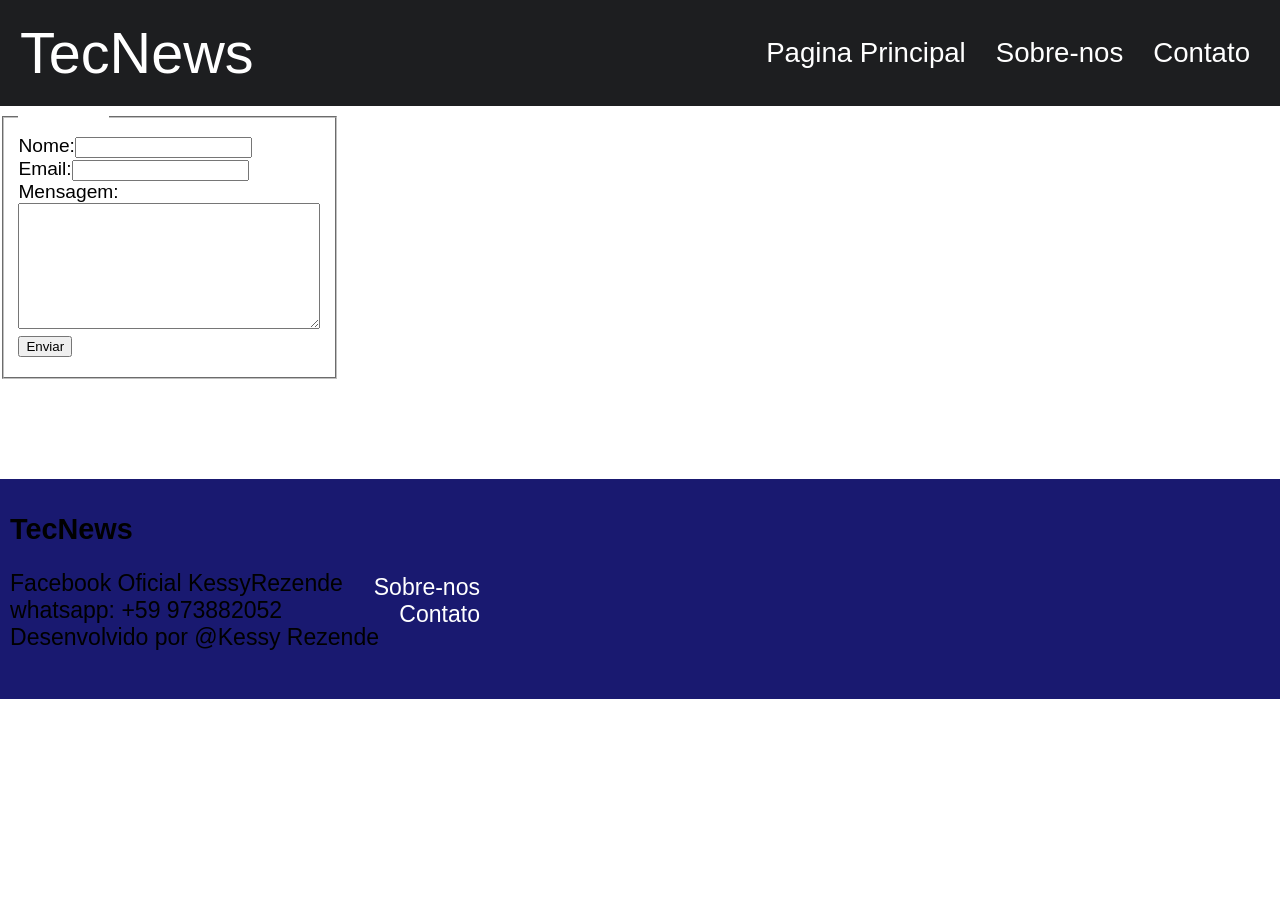
<file: contato.html>
<!DOCTYPE html>
<html lang="en" dir="ltr">
  <head>
    <meta charset="utf-8">
    <link rel="stylesheet" type="text/css" href="estilo3.css">
    <title>Contato</title>
  </head>
  <body>
    <header class= "header">
      <div class="nome">
        <a href="index.html">TecNews</a>

      </div>
      <nav>
        <ul class="menu">
          <li><a href="index.html">Pagina Principal</a></li>
          <li><a href="sobre.html">Sobre-nos</a></li>
          <li><a href="contato.html">Contato</a></li>
        </ul>
      </nav>
    </header>

    <div id="area">
      <form id="formulario" autocomplete="off">
        <fieldset>
          <legend>Formulário</legend>
          <label>Nome:</label><input class="campo_nome" type="texto"><br>
          <label>Email:</label><input class="campo_email" type="email"><br>
          <label>Mensagem:</label><br><textarea class="msg" cols="35" rows="8"></textarea><br>
          <input class="btn_submit" type="submit" value="Enviar">
        </fieldset>
      </form>
    </div>

    <footer>
      <h2>TecNews</h2>
      <p>Facebook Oficial  KessyRezende</p>
      <p>whatsapp: +59 973882052</p>
      <p>Desenvolvido por @Kessy Rezende</p>


      <div class="footer">
        <li><a href="sobre.html"> Sobre-nos</a></li>

        <li><a href="contato.html">Contato</a></li>
      </div>

    </footer>

  </body>
</html>
</file>
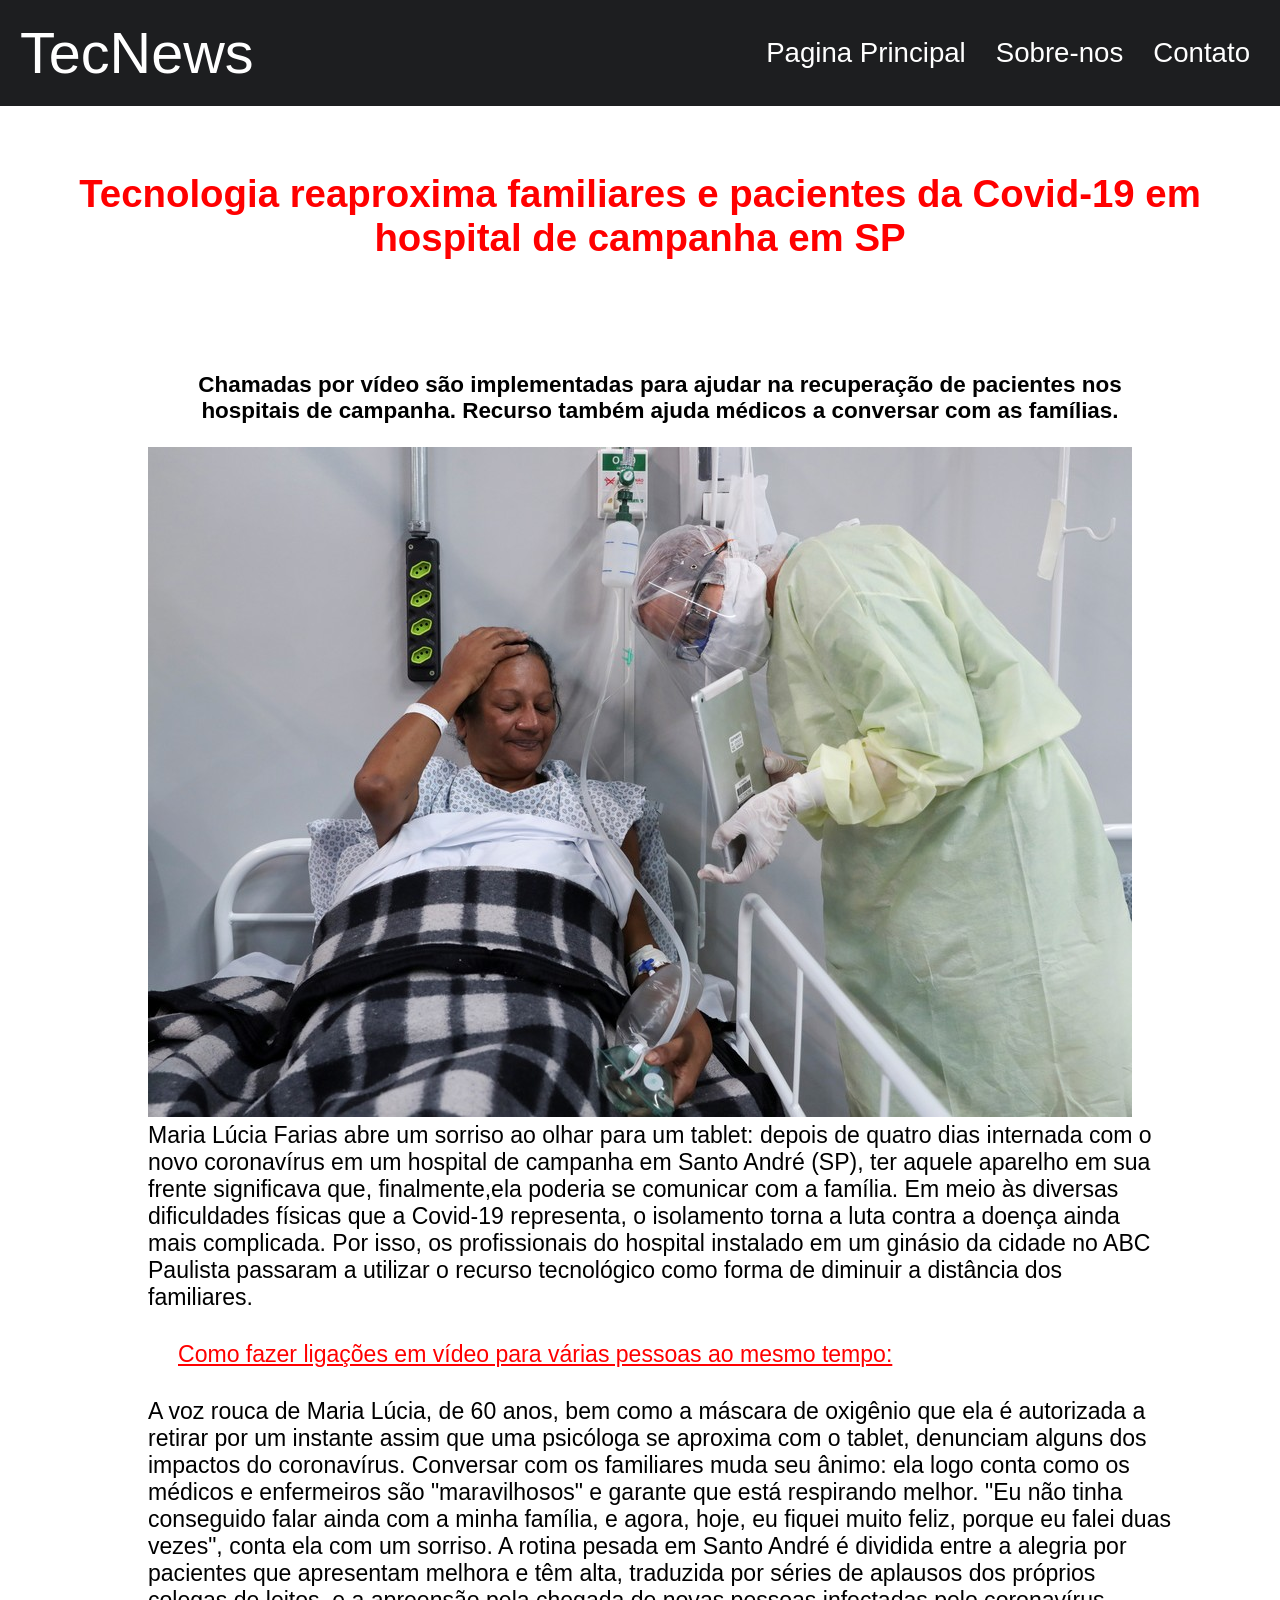
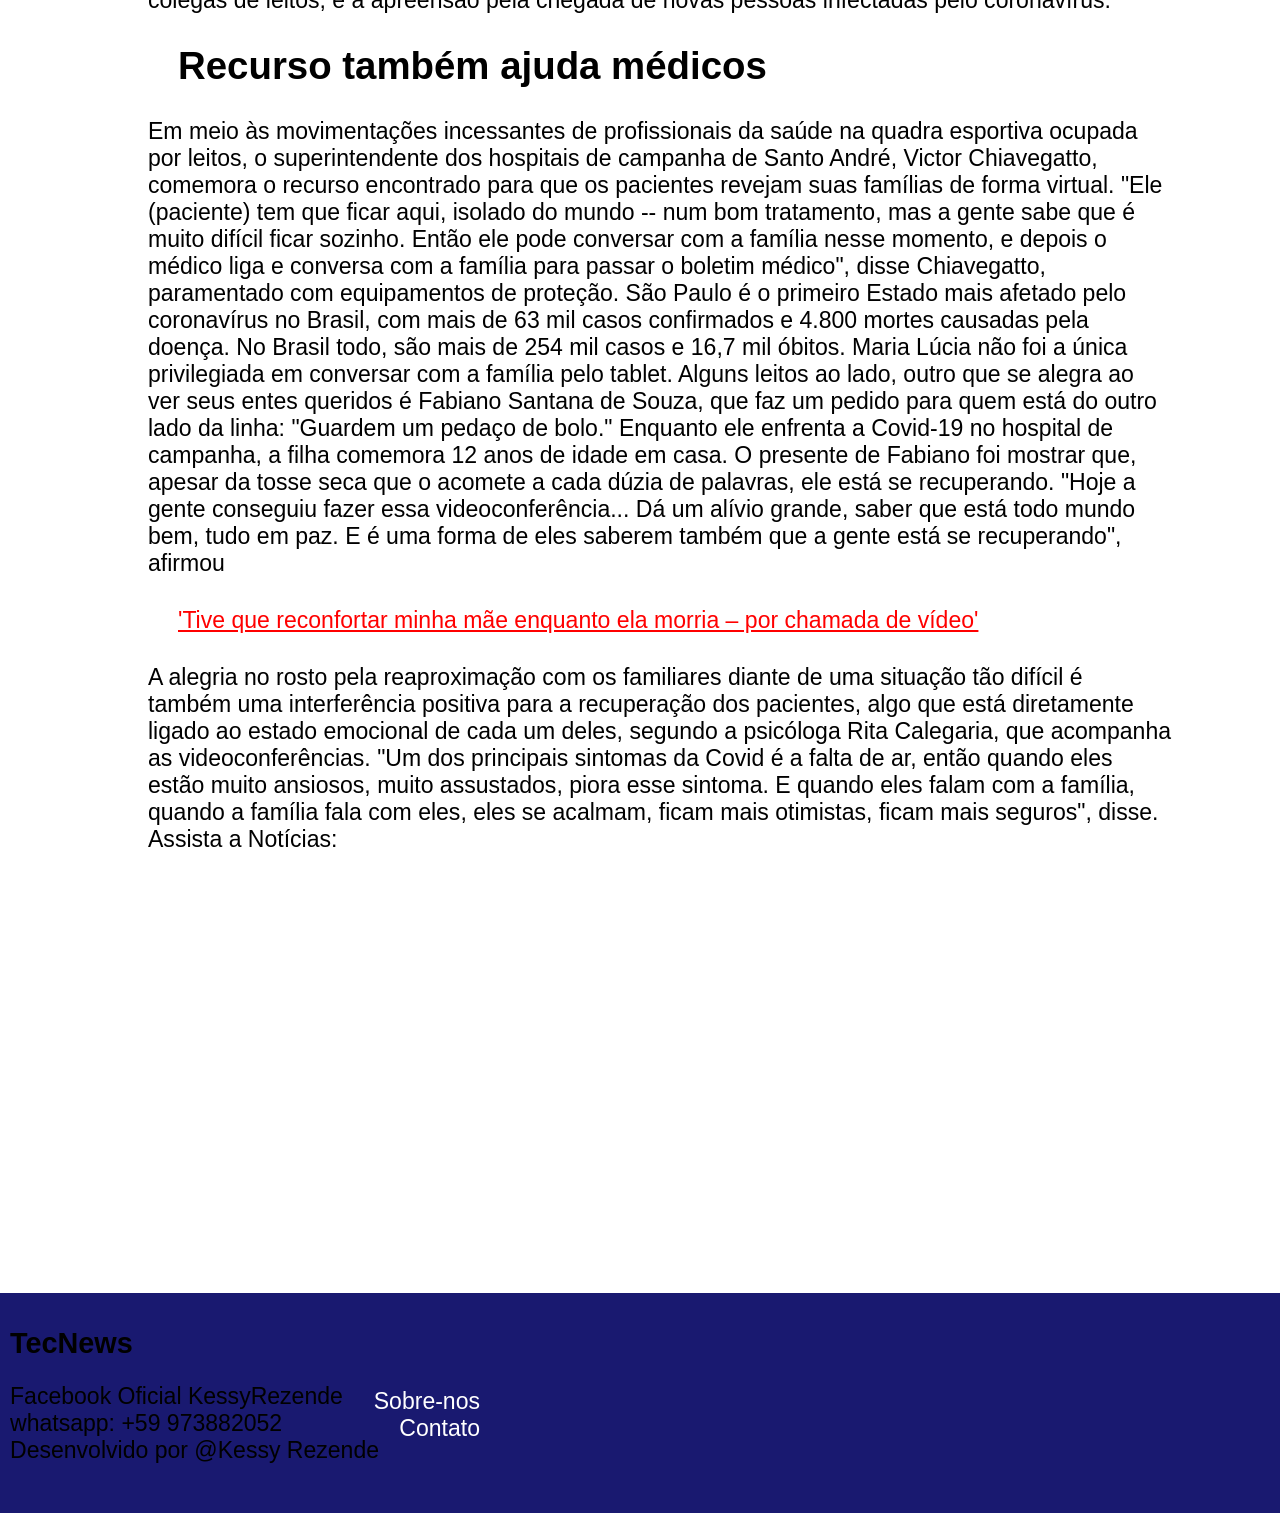
<file: Tecnologia reaproxima familiares e pacientes da Covid-19 em hospital de campanha em SP.html>
<!DOCTYPE html>
<html lang="en" dir="ltr">
  <head>

      <meta charset="utf-8">
      <meta name="viewport" content="width=device-width,initial-scale=1.0">
      <meta http-equiv="X-UA-Compatiple" content="ie=edge" >
      <link rel="stylesheet" href="estiloos.css" >

    <title>Tecnologia reaproxima familiares e pacientes da Covid-19 em hospital de campanha em SP</title>
  </head>
  <body>
    <header class= "header">
      <div class="nome">
        <a href="index.html">TecNews</a>
      </div>

      <nav>
        <ul class="menu">
          <li><a href="index.html">Pagina Principal</a></li>
          <li><a href="sobre.html">Sobre-nos</a></li>
          <li><a href="contato.html">Contato</a></li>
        </ul>
      </nav>
    </header>

    <h1>Tecnologia reaproxima familiares e pacientes da Covid-19 em hospital de campanha em SP</h1>
    <main>
      <h3>Chamadas por vídeo são implementadas para ajudar na recuperação de pacientes nos hospitais de campanha.
         Recurso também ajuda médicos a conversar com as famílias.</h3>
         <img src="imagens/imagem.jpg" >
         <p>Maria Lúcia Farias abre um sorriso ao olhar para um tablet: depois de quatro dias internada com o
            novo coronavírus em um hospital de campanha em Santo André (SP), ter aquele aparelho em sua frente significava que,
            finalmente,ela poderia se comunicar com a família.
            Em meio às diversas dificuldades físicas que a Covid-19 representa,
            o isolamento torna a luta contra a doença ainda mais complicada.
            Por isso, os profissionais do hospital instalado em um ginásio da cidade no ABC Paulista passaram a utilizar o recurso
            tecnológico como forma de diminuir a distância dos familiares.</p>
        <p class="sublinhado">Como fazer ligações em vídeo para várias pessoas ao mesmo tempo:</p>
        <p>A voz rouca de Maria Lúcia, de 60 anos, bem como a máscara de oxigênio que ela é autorizada a
          retirar por um instante assim que uma psicóloga se aproxima com o tablet,
          denunciam alguns dos impactos do coronavírus. Conversar com os familiares muda seu ânimo:
          ela logo conta como os médicos e enfermeiros são "maravilhosos" e garante que está respirando melhor.
          "Eu não tinha conseguido falar ainda com a minha família, e agora, hoje,
           eu fiquei muito feliz, porque eu falei duas vezes", conta ela com um sorriso.
           A rotina pesada em Santo André é dividida entre a alegria por pacientes que apresentam melhora e têm alta,
           traduzida por séries de aplausos dos próprios colegas de leitos, e a apreensão pela chegada
           de novas pessoas infectadas pelo coronavírus.</p>
        <p class="negrito">Recurso também ajuda médicos</p>
        <p>Em meio às movimentações incessantes de profissionais da saúde na quadra esportiva ocupada por leitos,
          o superintendente dos hospitais de campanha de Santo André, Victor Chiavegatto, comemora o recurso encontrado
          para que os pacientes revejam suas famílias de forma virtual.
          "Ele (paciente) tem que ficar aqui, isolado do mundo -- num bom tratamento, mas a gente sabe que é muito difícil
          ficar sozinho. Então ele pode conversar com a família nesse momento, e depois o médico liga e conversa com a família
          para passar o boletim médico", disse Chiavegatto, paramentado com equipamentos de proteção.
          São Paulo é o primeiro Estado mais afetado pelo coronavírus no Brasil, com mais de 63 mil casos confirmados
          e 4.800 mortes causadas pela doença. No Brasil todo, são mais de 254 mil casos e 16,7 mil óbitos.
          Maria Lúcia não foi a única privilegiada em conversar com a família pelo tablet. Alguns leitos ao lado,
          outro que se alegra ao ver seus entes queridos é Fabiano Santana de Souza, que faz um pedido para quem
          está do outro lado da linha: "Guardem um pedaço de bolo."
          Enquanto ele enfrenta a Covid-19 no hospital de campanha, a filha comemora 12 anos de idade em casa.
          O presente de Fabiano foi mostrar que, apesar da tosse seca que o acomete a cada dúzia de palavras,
          ele está se recuperando.
          "Hoje a gente conseguiu fazer essa videoconferência... Dá um alívio grande, saber que está todo mundo bem,
          tudo em paz. E é uma forma de eles saberem também que a gente está se recuperando", afirmou</p>

        <p class="sublinhado">'Tive que reconfortar minha mãe enquanto ela morria – por chamada de vídeo'</p>
        <p>A alegria no rosto pela reaproximação com os familiares diante de uma situação tão difícil é também uma interferência
           positiva para a recuperação dos pacientes, algo que está diretamente ligado ao estado emocional de cada um deles,
           segundo a psicóloga Rita Calegaria, que acompanha as videoconferências.
           "Um dos principais sintomas da Covid é a falta de ar, então quando eles estão muito ansiosos, muito assustados,
           piora esse sintoma. E quando eles falam com a família, quando a família fala com eles, eles se acalmam,
           ficam mais otimistas, ficam mais seguros", disse. </p>
           <p>Assista a Notícias:</p>
           <iframe width="560" height="315" src="https://www.youtube.com/embed/0loq7yWWJeI" frameborder="0" allow="accelerometer; autoplay;
            encrypted-media; gyroscope; picture-in-picture"
            allowfullscreen></iframe>

    </main>

    <footer>
      <h2>TecNews</h2>
      <p>Facebook Oficial  KessyRezende</p>
      <p>whatsapp: +59 973882052</p>
      <p>Desenvolvido por @Kessy Rezende</p>


      <div class="footer">
        <li><a href="sobre.html"> Sobre-nos</a></li>

        <li><a href="contato.html">Contato</a></li>
      </div>

    </footer>

  </body>
</html>
</file>
<file: estilo3.css>
body, ul, li, p{
  margin: 0px;
  padding: 0px;
  list-style: none;
  font-size: 1.2em;
  font-family: arial;
}
body{
  <div class="container">
  <div class="row">
    <div class="col-sm">
  background-image: url("imagens/fundo3.jpg");
  background-repeat:no-repeat;
  background-position: top;
  background-size: 100%;
  background-attachment: fixed;
  <\div>
}
body{
  margin-bottom: 100px;
}
a {
  text-decoration: none;
  color: white;
}
.nome{
  font-size: 3em;
}

body{
  margin-bottom: 100px;
}
.header{
  background: #1d1e20;
  display: flex;
  flex-wrap: wrap;
  justify-content: space-between;
  align-items: center;
  padding: 20px;
}
.menu{
 display: flex;

}
.menu li{
  margin-left: 10px;

}
.menu li a{
  display: block;
  padding: 10px;
}

.area{
  position:relative;
  left:37%;
  top:29%;
  width:320px;
  height:270px;
}
.area .formulario{
  position:absolute;
  display:block;
}
fieldset{
  width:300px;
  height:250px;
}



legend{

  font-style:bold;
  color: white;
  font-size: 1,5em;
  font-family: "Segoe UI";
}
.formulario label{
  position:absolute;
  left:19px;
  margin-right:5px;
}


.formulario input.campo_nome{
  position:absolute;
  left:95px;
  top:23px;
  width:225px;
}
.formulario input.campo_email{
  position:absolute;
  left:95px;
  margin-top:2px;
  width:225px;
}

footer{
  clear:both;
  height: 200px;
  padding: 10px;
  position:relative;
  top: 100px;
  background-color: midnightBlue;
}
.footer {
    text-align:right;
    position: absolute;
    height: 100px;
    right: 800px;
    top:95px;


  }
</file>
<file: estiloos.css>
body, ul, li, p{
  margin: 0px;
  padding: 0px;
  list-style: none;
  font-size: 1.2em;
  font-family: arial;
}
body{
  <div class="container">
  <div class="row">
    <div class="col-sm">
  background-image: url("imagens/fundono.jpg");
  background-repeat:no-repeat;
  background-position: top;
  background-size: 100%;
  background-attachment: fixed;
  <\div>
}

a {
  text-decoration: none;
  color: white;
}

.nome{
  font-size: 3em;
}
body{
  margin-bottom: 100px;
}
.header{
  background: #1d1e20;
  display: flex;
  flex-wrap: wrap;
  justify-content: space-between;
  align-items: center;
  padding: 20px;
}
.menu{
 display: flex;

}
.menu li{
  margin-left: 10px;

}
.menu li a{
  display: block;
  padding: 10px;
}

h1{
  color:red;
  padding : 40px;
  text-align: center;

}
main{
  width: 80%;
  margin-left: 10%;
  padding: 20px;
  margin-top: 30px;
}
h3{
  color: break;
  text-align: center;
  font-weight: bold;
}
.sublinhado{
  color: red;
  padding: 30px;
  text-decoration: underline
}
.negrito{
    padding: 30px;
    font-weight:700;
    font-size: 2em;
}




footer{
  clear:both;
  height: 200px;
  padding: 10px;
  position:relative;
  top: 100px;
  background-color: midnightBlue;
}
.footer {
    text-align:right;
    position: absolute;
    height: 100px;
    right: 800px;
    top:95px;


  }
</file>
